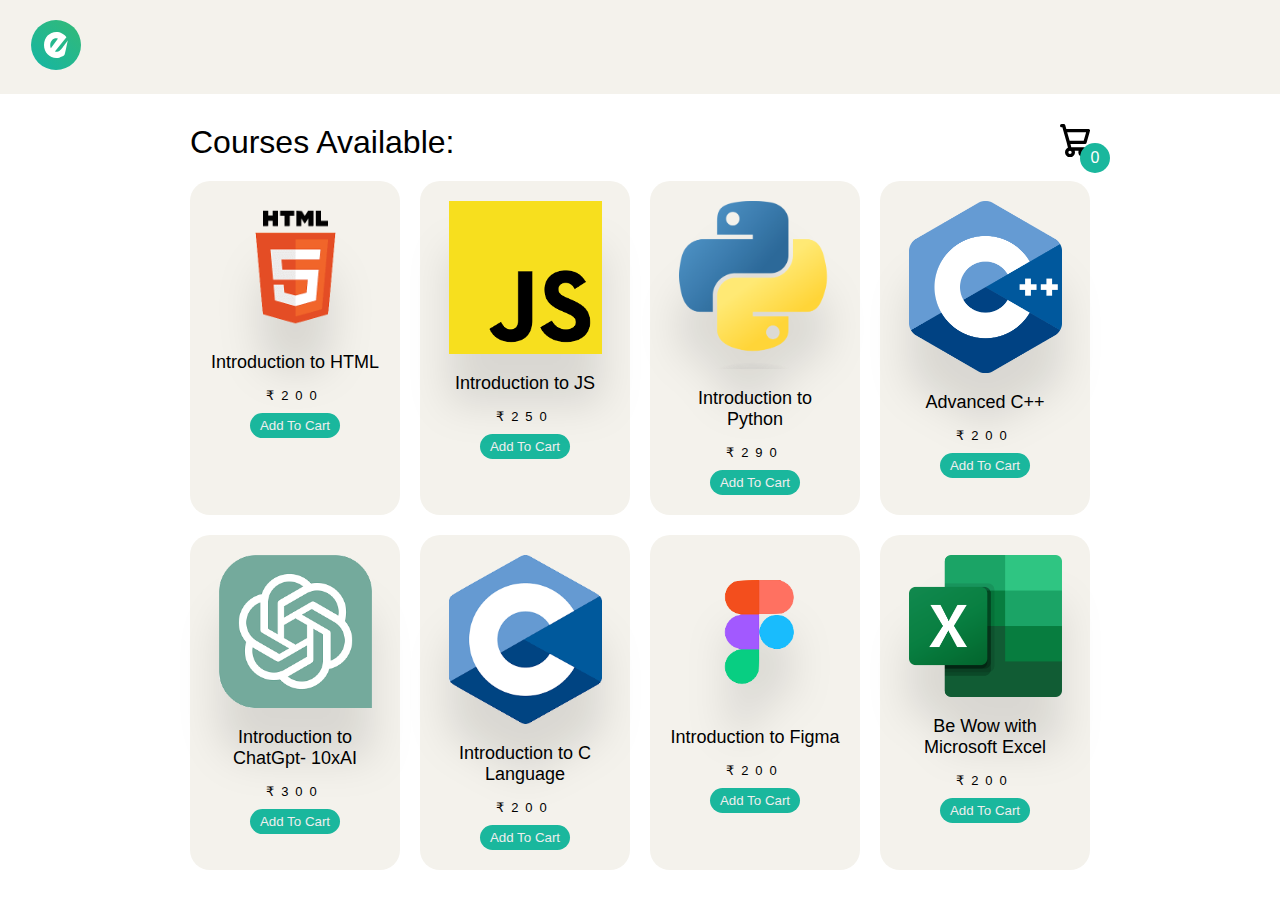
<file: courses.html>
<!DOCTYPE html>
<html lang="en">
<head>
    <meta charset="UTF-8">
    <meta name="viewport" content="width=device-width, initial-scale=1.0">
    <title>Document</title>
    <link rel="stylesheet" href="style2.css">
</head>
<body>
    <header class="lgo">
          <a href="index.html" class="logo">
            <img src="./assets/images/logo.svg" width="162" height="50" alt="KnowledgeNest logo">
          </a>
        </header>
    
    <div class="container">
        <header>
            <div class="title">Courses Available:</div>
            <div class="icon-cart">
                <svg aria-hidden="true" xmlns="http://www.w3.org/2000/svg" fill="none" viewBox="0 0 18 20">
                    <path stroke="currentColor" stroke-linecap="round" stroke-linejoin="round" stroke-width="2" d="M6 15a2 2 0 1 0 0 4 2 2 0 0 0 0-4Zm0 0h8m-8 0-1-4m9 4a2 2 0 1 0 0 4 2 2 0 0 0 0-4Zm-9-4h10l2-7H3m2 7L3 4m0 0-.792-3H1"/>
                </svg>
                <span>0</span>
            </div>
        </header>
        <div class="listProduct">
        </div>
    </div>
    <div class="cartTab">
        <h1>Shopping Cart</h1>
        <div class="listCart">
            
        </div>
        <div class="btn">
            <button class="close">CLOSE</button>
            <button class="checkOut">Check Out</button>
        </div>
    </div>

    <script src="app.js"></script>
</body>
</html>
</file>
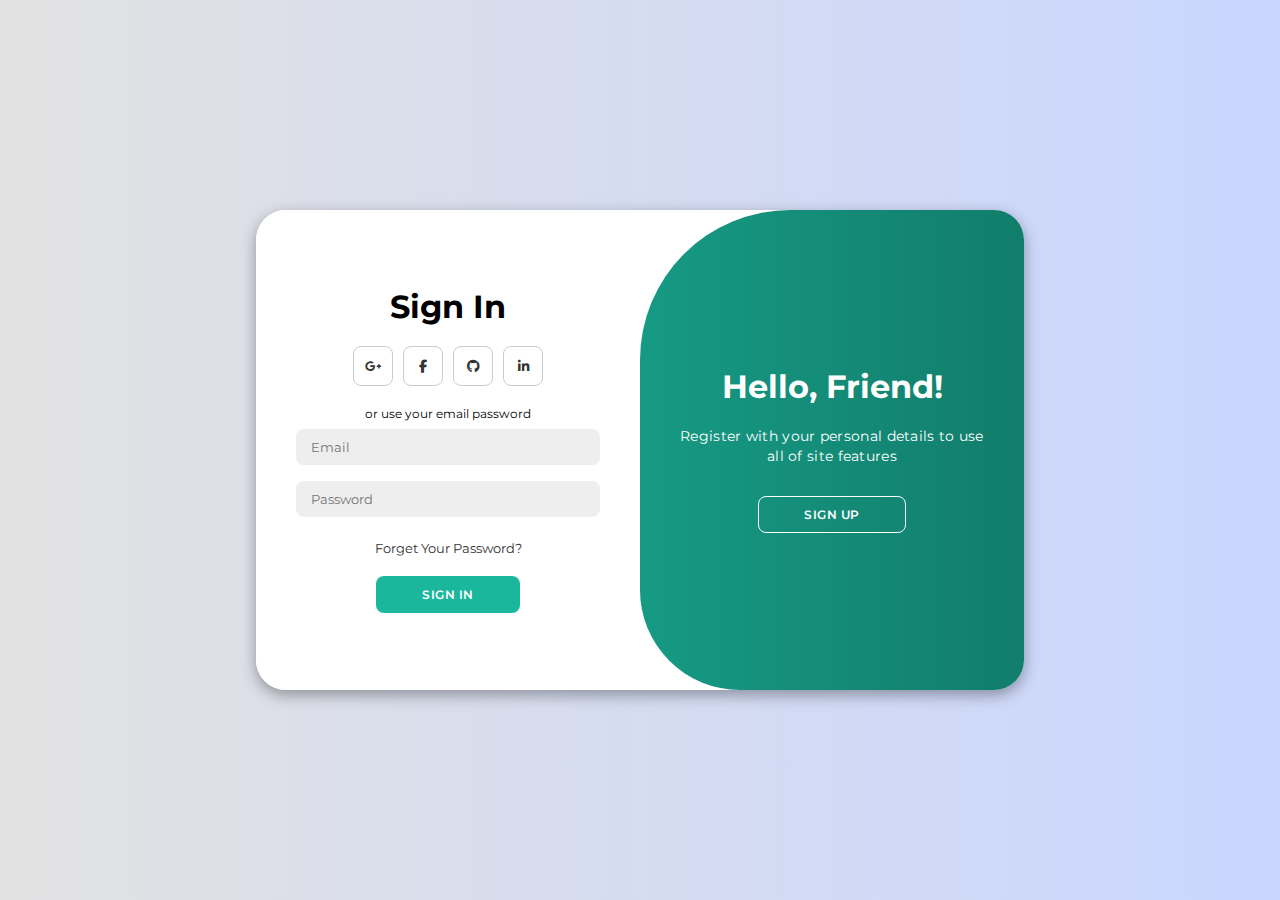
<file: login.html>
<!DOCTYPE html>
<html lang="en">

<head>
    <meta charset="UTF-8">
    <meta name="viewport" content="width=device-width, initial-scale=1.0">
    <link rel="stylesheet" href="https://cdnjs.cloudflare.com/ajax/libs/font-awesome/6.4.2/css/all.min.css">
    <link rel="stylesheet" href="style1.css">
    <title> KnowledgeNest Login Page</title>
</head>

<body>

    <div class="container" id="container">
        <div class="form-container sign-up">
            <form action="https://getform.io/f/navvmpga" method="POST">
                <h1>Create Account</h1>
                <div class="social-icons">
                    <a href="#" class="icon"><i class="fa-brands fa-google-plus-g"></i></a>
                    <a href="#" class="icon"><i class="fa-brands fa-facebook-f"></i></a>
                    <a href="#" class="icon"><i class="fa-brands fa-github"></i></a>
                    <a href="#" class="icon"><i class="fa-brands fa-linkedin-in"></i></a>
                </div>
                <span>or use your email for registeration</span>
                <input type="text" name="name" placeholder="Name" required>
                <input type="email" name="email" placeholder="Email" required>
                <input type="password" name="password" placeholder="Password" required>
                <button>Sign Up</button>
            </form>
        </div>
        <div class="form-container sign-in">
            <form >
                <h1>Sign In</h1>
                <div class="social-icons">
                    <a href="#" class="icon"><i class="fa-brands fa-google-plus-g"></i></a>
                    <a href="#" class="icon"><i class="fa-brands fa-facebook-f"></i></a>
                    <a href="#" class="icon"><i class="fa-brands fa-github"></i></a>
                    <a href="#" class="icon"><i class="fa-brands fa-linkedin-in"></i></a>
                </div>
                <span>or use your email password</span>
                <input type="email" placeholder="Email" required>
                <input type="password" placeholder="Password" required>
                <a href="#">Forget Your Password?</a>
                <button>Sign In</button>
            </form>
        </div>
        <div class="toggle-container">
            <div class="toggle">
                <div class="toggle-panel toggle-left">
                    <h1>Welcome Back!</h1>
                    <p>Enter your personal details to use all of site features</p>
                    <button class="hidden" id="login">Sign In</button>
                </div>
                <div class="toggle-panel toggle-right">
                    <h1>Hello, Friend!</h1>
                    <p>Register with your personal details to use all of site features</p>
                    <button class="hidden" id="register">Sign Up</button>
                </div>
            </div>
        </div>
    </div>

    <script src="script1.js"></script>
</body>

</html>
</file>
<file: style2.css>
.lgo {
    justify-content: start;
    padding-left: 28px;
    background-color: #f4f2ec;
}


body{
    margin: 0;
    font-family:sans-serif;
}
.container{
    width: 900px;
    margin: auto;
    max-width: 90vw;
    text-align: center;
    padding-top: 10px;
    transition: transform .5s;
}
svg{
    width: 30px;    
}
header{
    display: flex;
    justify-content: space-between;
    align-items: center;
    padding: 20px 0;
}
.icon-cart{
    position: relative;
}
.icon-cart span{
    position: absolute;
    background-color: hsl(170, 75%, 41%);
    width: 30px;
    height: 30px;
    display: flex;
    justify-content: center;
    align-items: center;
    border-radius: 50%;
    color: #fff;
    top: 50%;
    right: -20px;
}
.title{
    font-size: xx-large;
}
.listProduct .item img{
    width: 90%;
    filter: drop-shadow(0 50px 20px rgba(0, 0, 0, 0.108));
}
.listProduct{
    display: grid;
    grid-template-columns: repeat(4, 1fr);
    gap: 20px;
}
.listProduct .item{
    background-color:#f4f2ec;
    padding: 20px;
    border-radius: 20px;
}
.listProduct .item h2{
    font-weight: 500;
    font-size: large;
}
.listProduct .item .price{
    letter-spacing: 7px;
    font-size: small;
}
.listProduct .item button{
    background-color: hsl(170, 75%, 41%);
    color: #eee;
    border: none;
    padding: 5px 10px;
    margin-top: 10px;
    border-radius: 20px;
}

/* cart */
.cartTab{
    width: 400px;
    background-color: #EEEEE6;
    color: #353432;
    position: fixed;
    top: 0;
    right: -400px;
    bottom: 0;
    display: grid;
    grid-template-rows: 70px 1fr 70px;
    transition: .5s;
}
body.showCart .cartTab{
    right: 0;
}
body.showCart .container{
    transform: translateX(-250px);
}
.cartTab h1{
    padding: 20px;
    margin: 0;
    font-weight: 300;
}
.cartTab .btn{
    display: grid;
    grid-template-columns: repeat(2, 1fr);
}
.cartTab button{
    background-color: #E8BC0E;
    border: none;
    font-family: Poppins;
    font-weight: 500;
    cursor: pointer;
}
.cartTab .close{
    background-color: #353432;
    color: white;
}
.listCart .item img{
    width: 100%;
}
.listCart .item{
    display: grid;
    grid-template-columns: 70px 150px 50px 1fr;
    gap: 10px;
    text-align: center;
    align-items: center;
}
.listCart .quantity span{
    display: inline-block;
    width: 25px;
    height: 25px;
    background-color: #353432;
    border-radius: 50%;
    color: white;
    cursor: pointer;
}
.listCart .quantity span:nth-child(2){
    background-color: transparent;
    color: #353432;
    cursor: auto;
}
.listCart .item:nth-child(even){
    background-color: #eee1;
}
.listCart{
    overflow: auto;
}
.listCart::-webkit-scrollbar{
    width: 0;
}
@media only screen and (max-width: 992px) {
    .listProduct{
        grid-template-columns: repeat(3, 1fr);
    }
}


/* mobile */
@media only screen and (max-width: 768px) {
    .listProduct{
        grid-template-columns: repeat(2, 1fr);
    }
}
</file>
<file: style1.css>
@import url('https://fonts.googleapis.com/css2?family=Montserrat:wght@300;400;500;600;700&display=swap');

*{
    margin: 0;
    padding: 0;
    box-sizing: border-box;
    font-family: 'Montserrat', sans-serif;
}

body{
    background-color: #c9d6ff;
    background: linear-gradient(to right, #e2e2e2, #c9d6ff);
    display: flex;
    align-items: center;
    justify-content: center;
    flex-direction: column;
    height: 100vh;
}

.container{
    background-color: #fff;
    border-radius: 30px;
    box-shadow: 0 5px 15px rgba(0, 0, 0, 0.35);
    position: relative;
    overflow: hidden;
    width: 768px;
    max-width: 100%;
    min-height: 480px;
}

.container p{
    font-size: 14px;
    line-height: 20px;
    letter-spacing: 0.3px;
    margin: 20px 0;
}

.container span{
    font-size: 12px;
}

.container a{
    color: #333;
    font-size: 13px;
    text-decoration: none;
    margin: 15px 0 10px;
}

.container button{
    background-color:  hsl(170, 75%, 41%);;
    color: #fff;
    font-size: 12px;
    padding: 10px 45px;
    border: 1px solid transparent;
    border-radius: 8px;
    font-weight: 600;
    letter-spacing: 0.5px;
    text-transform: uppercase;
    margin-top: 10px;
    cursor: pointer;
}

.container button.hidden{
    background-color: transparent;
    border-color: #fff;
}

.container form{
    background-color: #fff;
    display: flex;
    align-items: center;
    justify-content: center;
    flex-direction: column;
    padding: 0 40px;
    height: 100%;
}

.container input{
    background-color: #eee;
    border: none;
    margin: 8px 0;
    padding: 10px 15px;
    font-size: 13px;
    border-radius: 8px;
    width: 100%;
    outline: none;
}

.form-container{
    position: absolute;
    top: 0;
    height: 100%;
    transition: all 0.6s ease-in-out;
}

.sign-in{
    left: 0;
    width: 50%;
    z-index: 2;
}

.container.active .sign-in{
    transform: translateX(100%);
}

.sign-up{
    left: 0;
    width: 50%;
    opacity: 0;
    z-index: 1;
}

.container.active .sign-up{
    transform: translateX(100%);
    opacity: 1;
    z-index: 5;
    animation: move 0.6s;
}

@keyframes move{
    0%, 49.99%{
        opacity: 0;
        z-index: 1;
    }
    50%, 100%{
        opacity: 1;
        z-index: 5;
    }
}

.social-icons{
    margin: 20px 0;
}

.social-icons a{
    border: 1px solid #ccc;
    border-radius: 20%;
    display: inline-flex;
    justify-content: center;
    align-items: center;
    margin: 0 3px;
    width: 40px;
    height: 40px;
}

.toggle-container{
    position: absolute;
    top: 0;
    left: 50%;
    width: 50%;
    height: 100%;
    overflow: hidden;
    transition: all 0.6s ease-in-out;
    border-radius: 150px 0 0 100px;
    z-index: 1000;
}

.container.active .toggle-container{
    transform: translateX(-100%);
    border-radius: 0 150px 100px 0;
}

.toggle{
    background-color:  hsl(170, 75%, 41%);;
    height: 100%;
    background: linear-gradient(to right,  hsl(170, 75%, 41%),  hsl(170, 75%, 28%));
    color: #fff;
    position: relative;
    left: -100%;
    height: 100%;
    width: 200%;
    transform: translateX(0);
    transition: all 0.6s ease-in-out;
}

.container.active .toggle{
    transform: translateX(50%);
}

.toggle-panel{
    position: absolute;
    width: 50%;
    height: 100%;
    display: flex;
    align-items: center;
    justify-content: center;
    flex-direction: column;
    padding: 0 30px;
    text-align: center;
    top: 0;
    transform: translateX(0);
    transition: all 0.6s ease-in-out;
}

.toggle-left{
    transform: translateX(-200%);
}

.container.active .toggle-left{
    transform: translateX(0);
}

.toggle-right{
    right: 0;
    transform: translateX(0);
}

.container.active .toggle-right{
    transform: translateX(200%);
}
</file>
